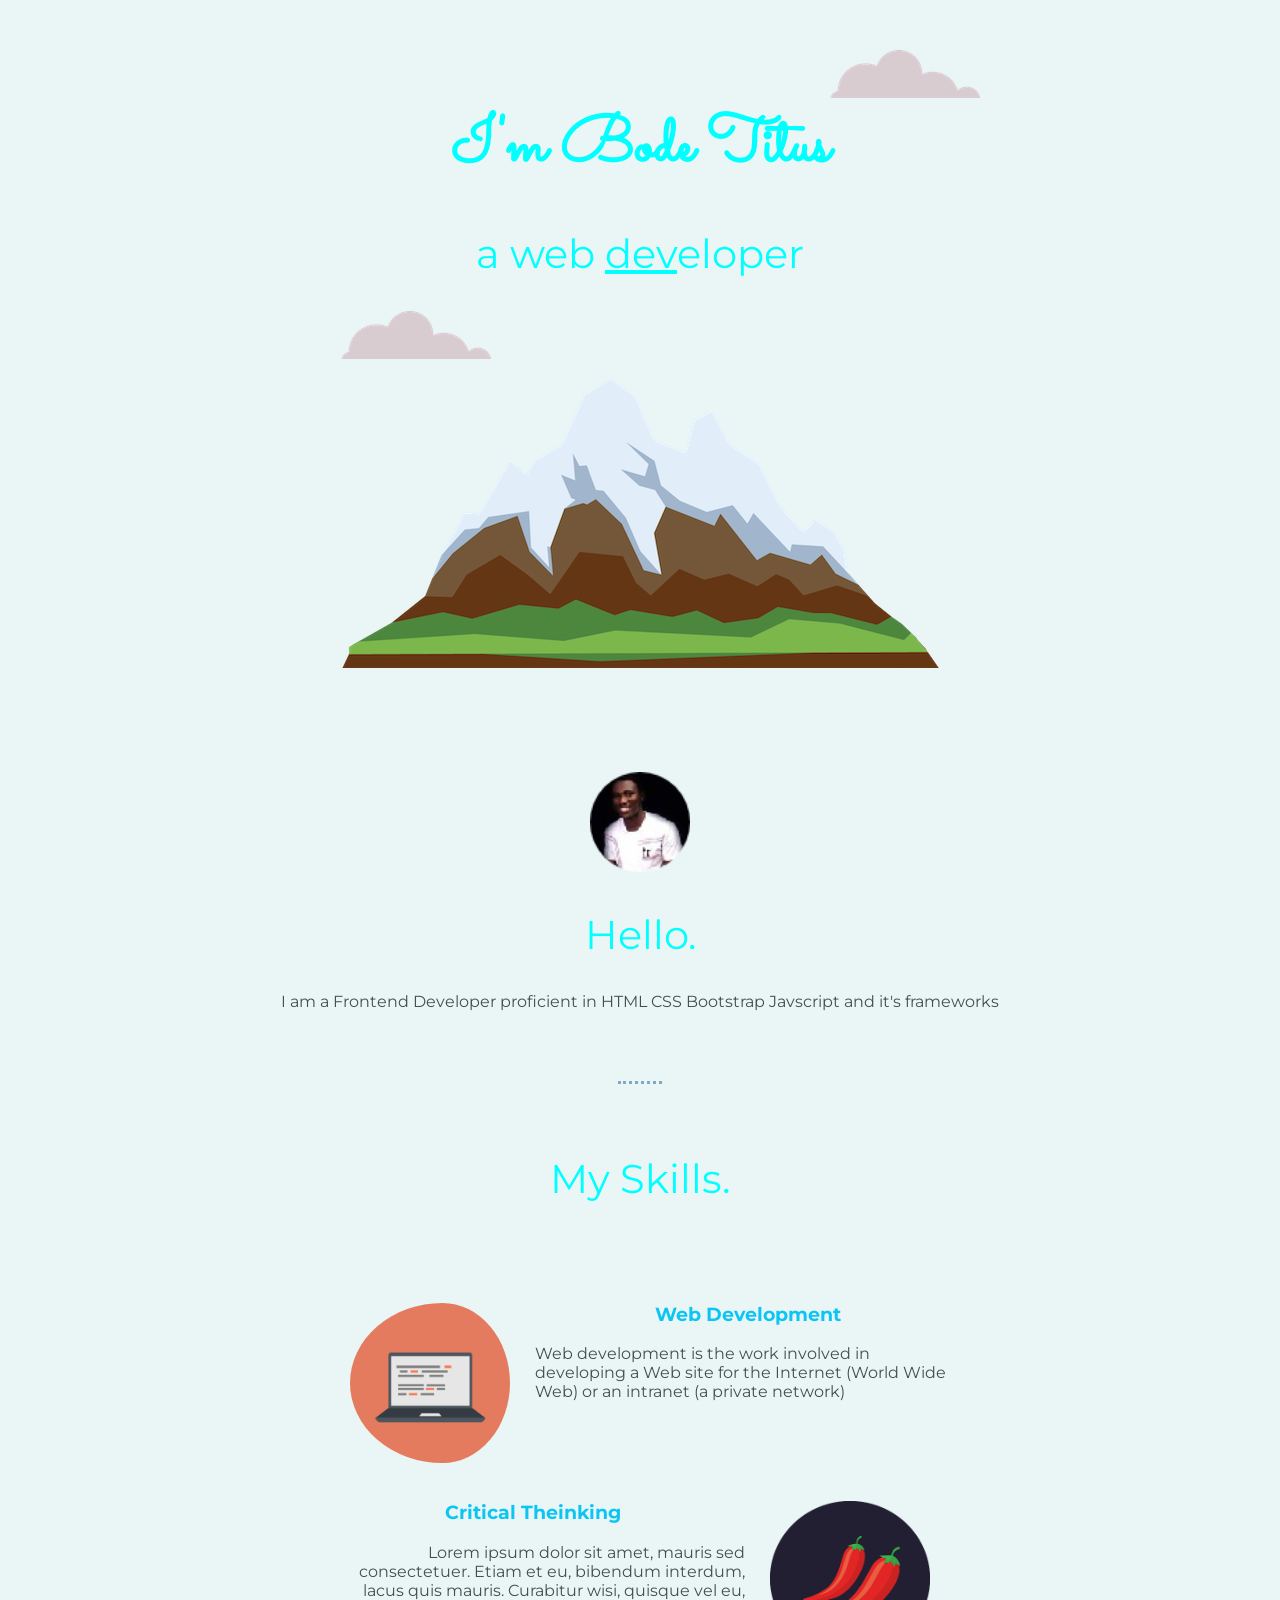
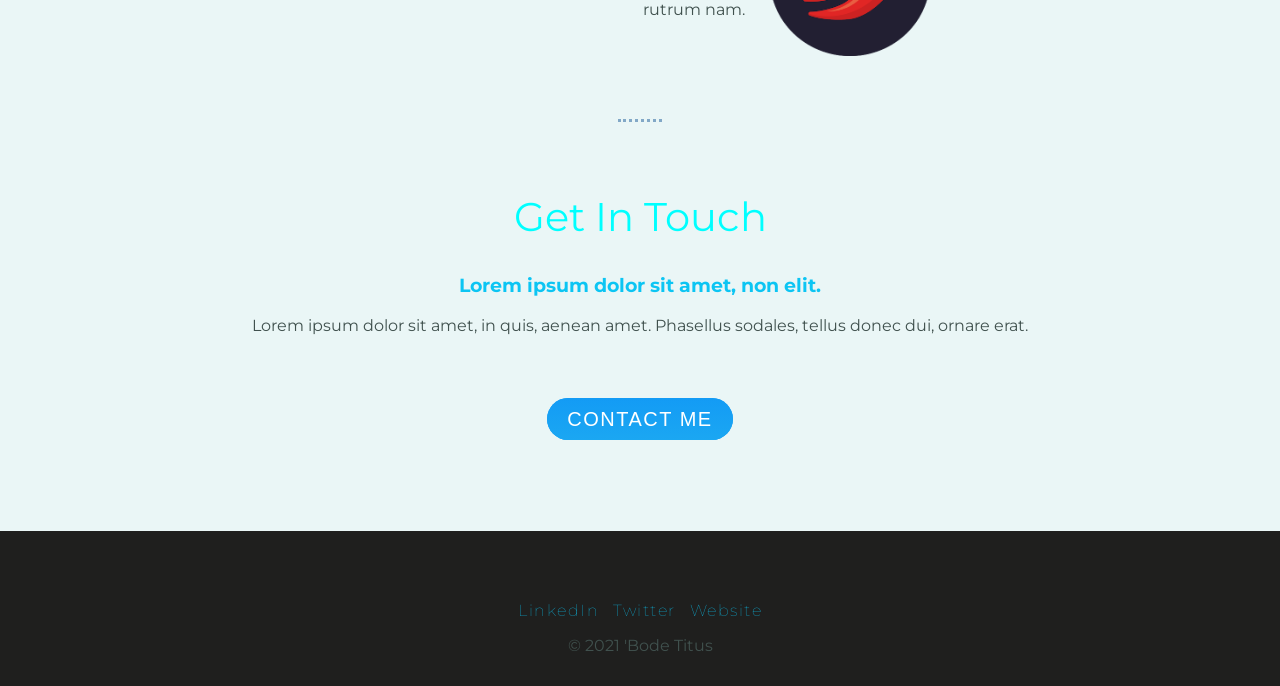
<file: index.html>
<!DOCTYPE html>
<html>
<head>
    <meta charset='utf-8'>
    <meta http-equiv='X-UA-Compatible' content='IE=edge'>
    <title>Bode Titus</title>
    <meta name='viewport' content='width=device-width, initial-scale=1'>
    <link rel='stylesheet' type='text/css' media='screen' href='css/styles.css'>
    <!-- <script src='main.js'></script> -->
    <link rel="preconnect" href="https://fonts.gstatic.com">
    <link rel="preconnect" href="https://fonts.gstatic.com">
    <link href="https://fonts.googleapis.com/css2?family=Merriweather:ital,wght@0,300;0,400;1,300;1,400&family=Montserrat&family=Sacramento&display=swap" rel="stylesheet">
</head>
<body>


    <div class="top-container">
        <img class="top-cloud" src="images/cloud.png" alt="dp">
        <h1>
           I'm Bode Titus
        </h1>
        <h2>a web <span class="dev">dev</span>eloper</h2>
        <img class="bottom-cloud" src="images/cloud.png">
        <img src="images/mountain.png">
     
    </div>
      

    <div class="middle-container">
        <div class="profile">
          <img src="images/Bode.png" class="my-dp" alt="">
          <h2>Hello.</h2>
          <p> I am a Frontend Developer proficient in HTML CSS Bootstrap Javscript and it's frameworks</p>
        </div>
        <hr>
        <div class="skills">
          <h2>My Skills.</h2>
          <div class="skill-row">
            <img class="skill-computer" src="images/computer.png" alt="">
            <h3>Web Development</h3>
            <p class="web-description">Web development is the work involved in developing a Web site for the Internet (World Wide Web) or an intranet (a private network)</p>
          </div>
          <div class="skill-row">
           
            <img class="skill-chillies" src="images/chillies.png" alt="">
            <h3>Critical Theinking</h3>
            <p class="critical-description">Lorem ipsum dolor sit amet, mauris sed consectetuer. Etiam et eu, bibendum interdum, lacus quis mauris. Curabitur wisi, quisque vel eu, rutrum nam.</p>
          </div>
        </div>
        <hr>
        <div class="contact-me">
          <h2>Get In Touch</h2>
          <h3>Lorem ipsum dolor sit amet, non elit.</h3>
          <p>Lorem ipsum dolor sit amet, in quis, aenean amet. Phasellus sodales, tellus donec dui, ornare erat.</p>
          <br>
          <br>
          <br>
          
          <a class="btn contact-btn" href="mailto:name@email.com">CONTACT ME</a>
        </div>
      </div>
      
      
      <div class="bottom-container">
        <a class="footer-link" href="https://www.linkedin.com/">LinkedIn</a>
        <a class="footer-link" href="https://twitter.com/">Twitter</a>
        <a class="footer-link" href="https://www.appbrewery.co/">Website</a>
        <p>© 2021 'Bode Titus</p>
      </div>
      
</body>
</html>
</file>
<file: css/styles.css>
body{
    margin:0;
    text-align: center;
    font-family: 'Montserrat', sans-serif;
    font-size: 1rem;
    }

a{
    text-decoration: none;
    font-weight: lighter;
    color:rgb(12, 197, 243);
    letter-spacing: 1.5px;
    padding: 0 5px;
}
 a:hover{

    color:beige
 }

h1{
    margin: 0;
    font-family: 'Sacramento', cursive;
    font-size: 4rem;
    line-height: 1.5;
    color:aqua;
}

h2{
  font-family: 'Montserrat', sans-serif;
  font-size: 2.5rem;
  color:aqua;
  font-weight: normal;

}

h3{
    font-family: 'Montserrat', sans-serif;
    color:rgb(12, 197, 243);

}
hr{
    border: dotted #82a8c7;
    border-top: 10px;
    margin: 70px auto 70px auto;
    width:3%;
    

    
}

p {

    color: #40514E;
}

.btn {
    background: #139bf5;
    background-image: -webkit-linear-gradient(top, #139bf5, #1ba7f2);
    background-image: -moz-linear-gradient(top, #139bf5, #1ba7f2);
    background-image: -ms-linear-gradient(top, #139bf5, #1ba7f2);
    background-image: -o-linear-gradient(top, #139bf5, #1ba7f2);
    background-image: linear-gradient(to bottom, #139bf5, #1ba7f2);
    -webkit-border-radius: 28;
    -moz-border-radius: 28;
    border-radius: 28px;
    font-family: Arial;
    color: #ffffff;
    font-size: 20px;
    padding: 10px 20px 10px 20px;
    text-decoration: none;
  }
  
  .btn:hover {
    background: #3cb0fd;
    background-image: -webkit-linear-gradient(top, #3cb0fd, #3498db);
    background-image: -moz-linear-gradient(top, #3cb0fd, #3498db);
    background-image: -ms-linear-gradient(top, #3cb0fd, #3498db);
    background-image: -o-linear-gradient(top, #3cb0fd, #3498db);
    background-image: linear-gradient(to bottom, #3cb0fd, #3498db);
    text-decoration: none;
  }

  .critical-description{
      text-align: right;
  }
  .web-description{
      text-align: left;
  }


.top-container{
    background-color: #EAF6F6;
    position: relative;
    padding-top: 100px;
}

.middle-container{
    background-color: #EAF6F6;
    padding-top: 100px;
}

.my-dp{

    width: 100px;
    height: 100px;
}
.bottom-container{
    background-color: rgb(31, 31, 30);
    padding: 70px 0 15px 0;
    
}

.bottom-cloud {
    position: absolute;
   }
   .contact-me{
       padding-bottom: 100px;
   }
.top-cloud {
    position: absolute;
    top: 50px;
    right: 300px;
    
}

.dev {
    text-decoration: underline;
}

.skill-computer{
    float: left;
    border-radius: 50%;
    margin-left:30px;
    width: 25%;
    padding-right: 25px;
  
}

.skill-chillies{
    float: right;
    margin-right: 30px;
    width: 25%;
    padding-left: 25px;
}

.skill-row{
    width: 50%;
    margin: 100px auto 100px auto;
}
</file>
